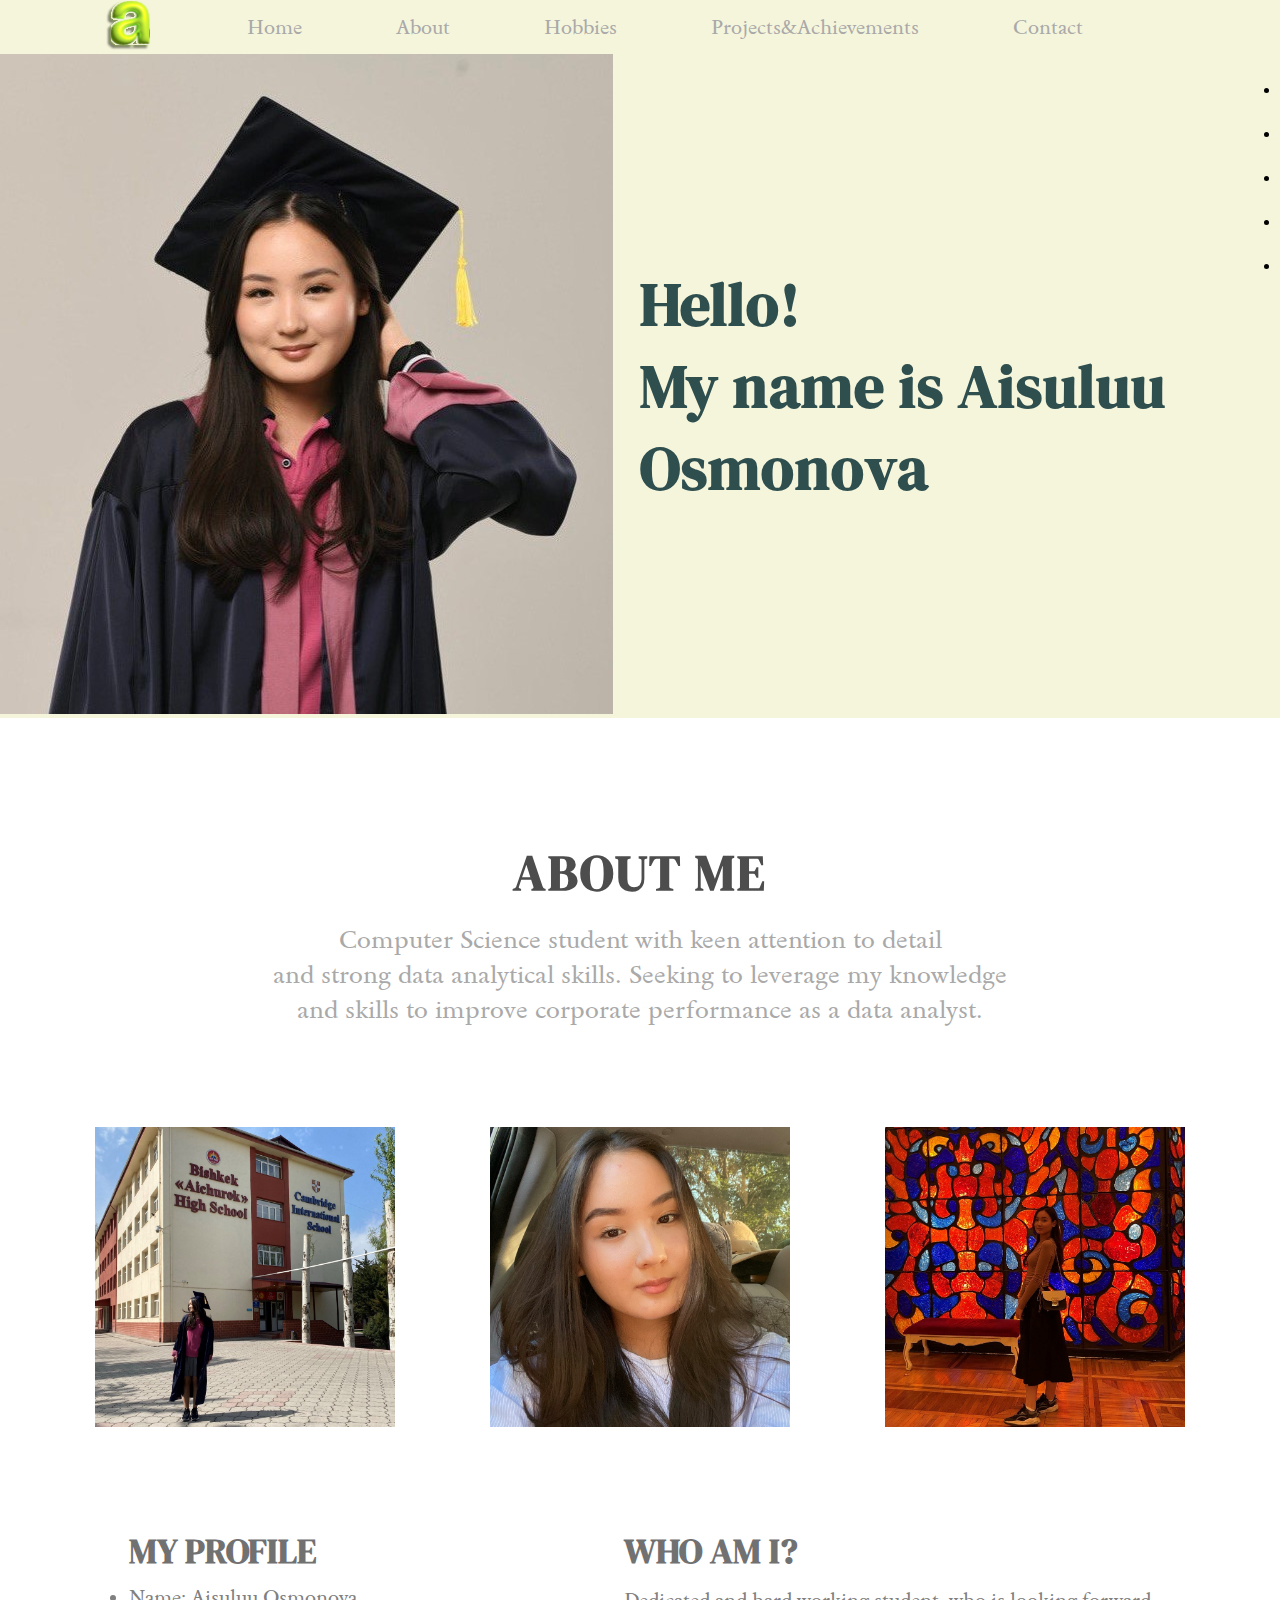
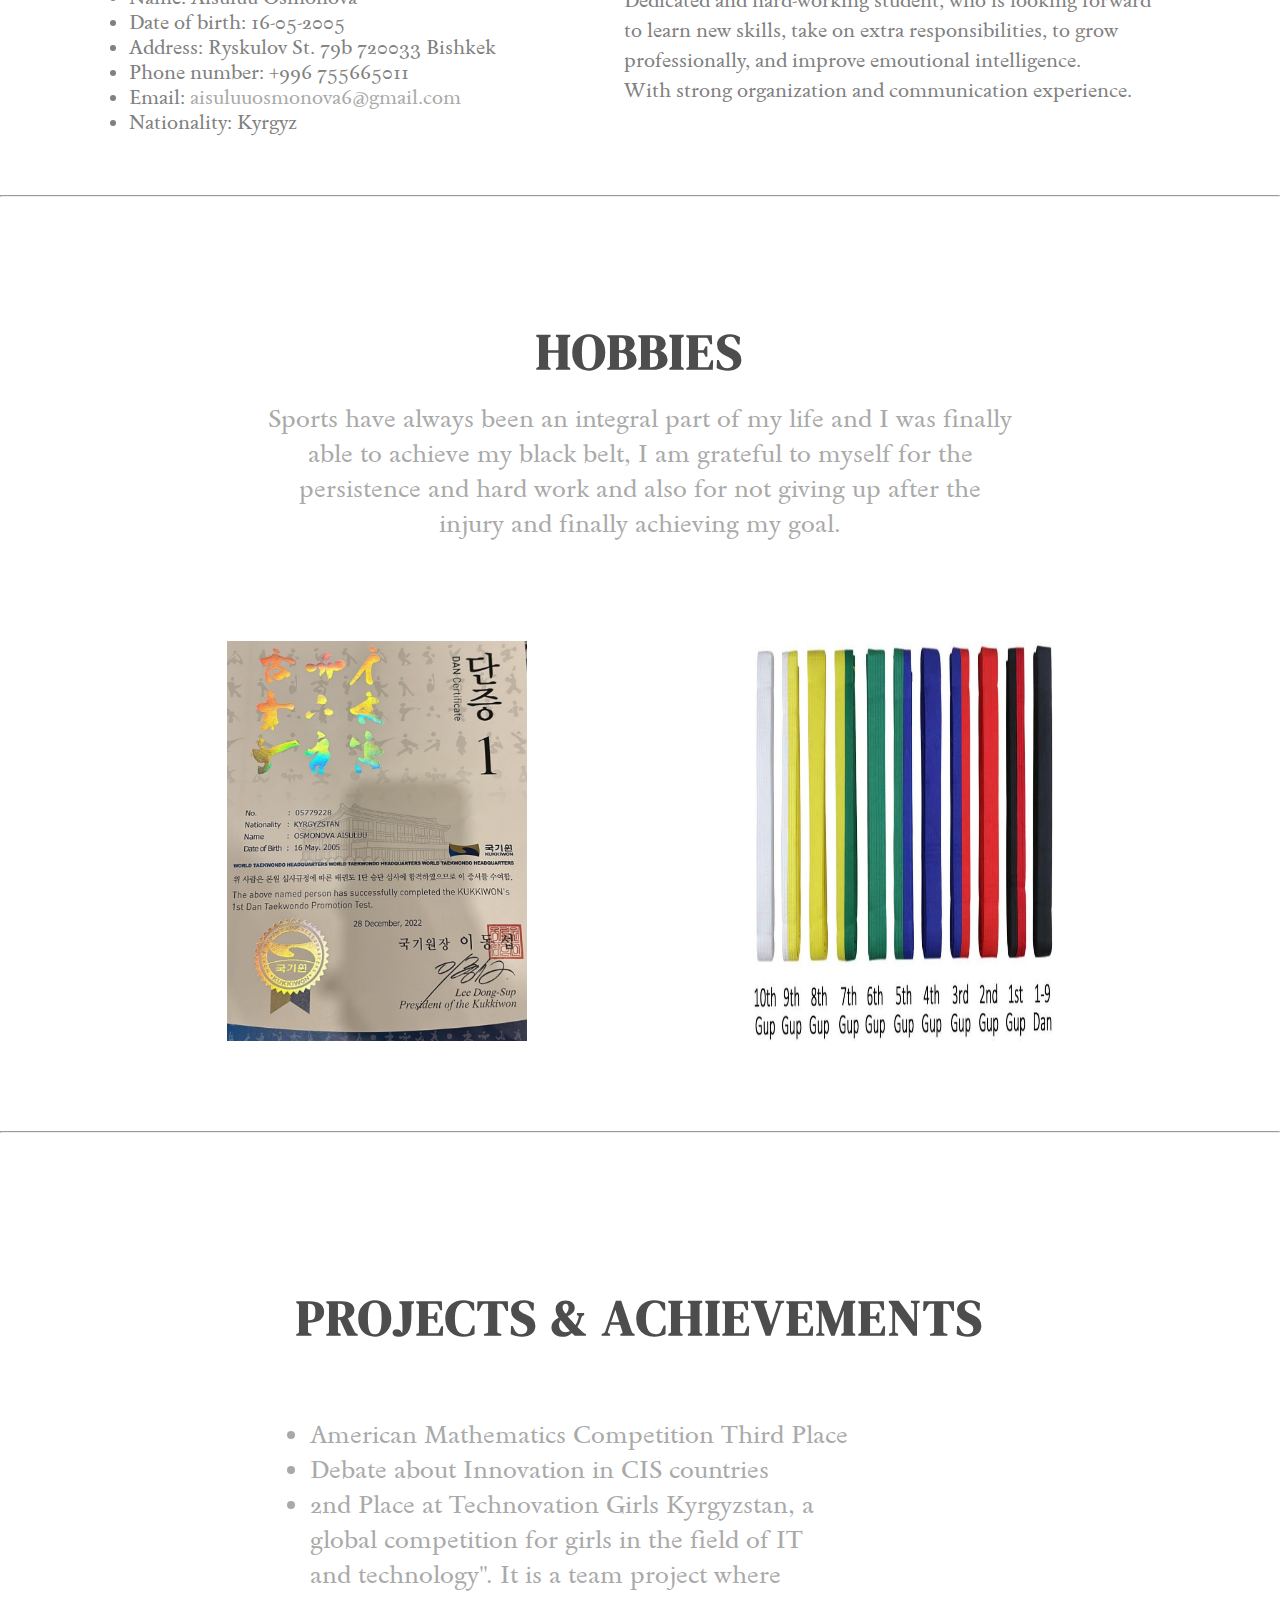
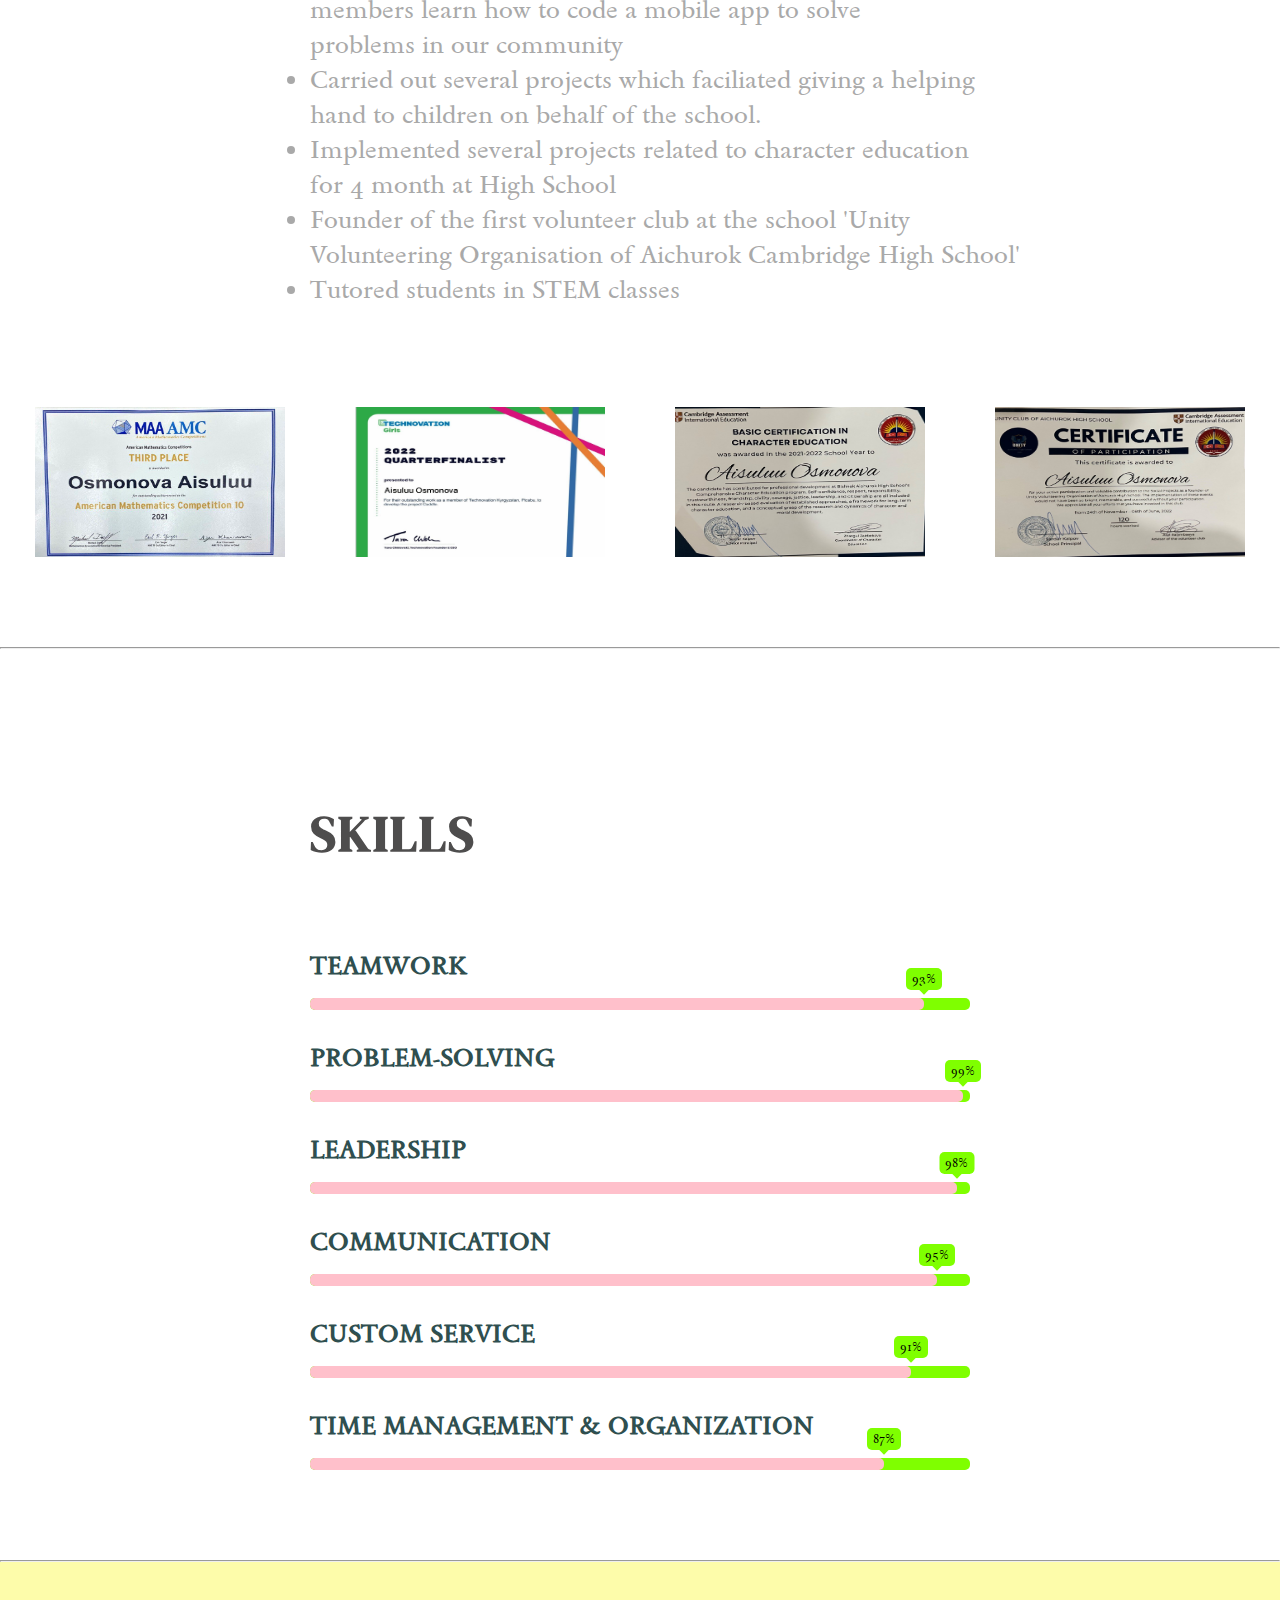
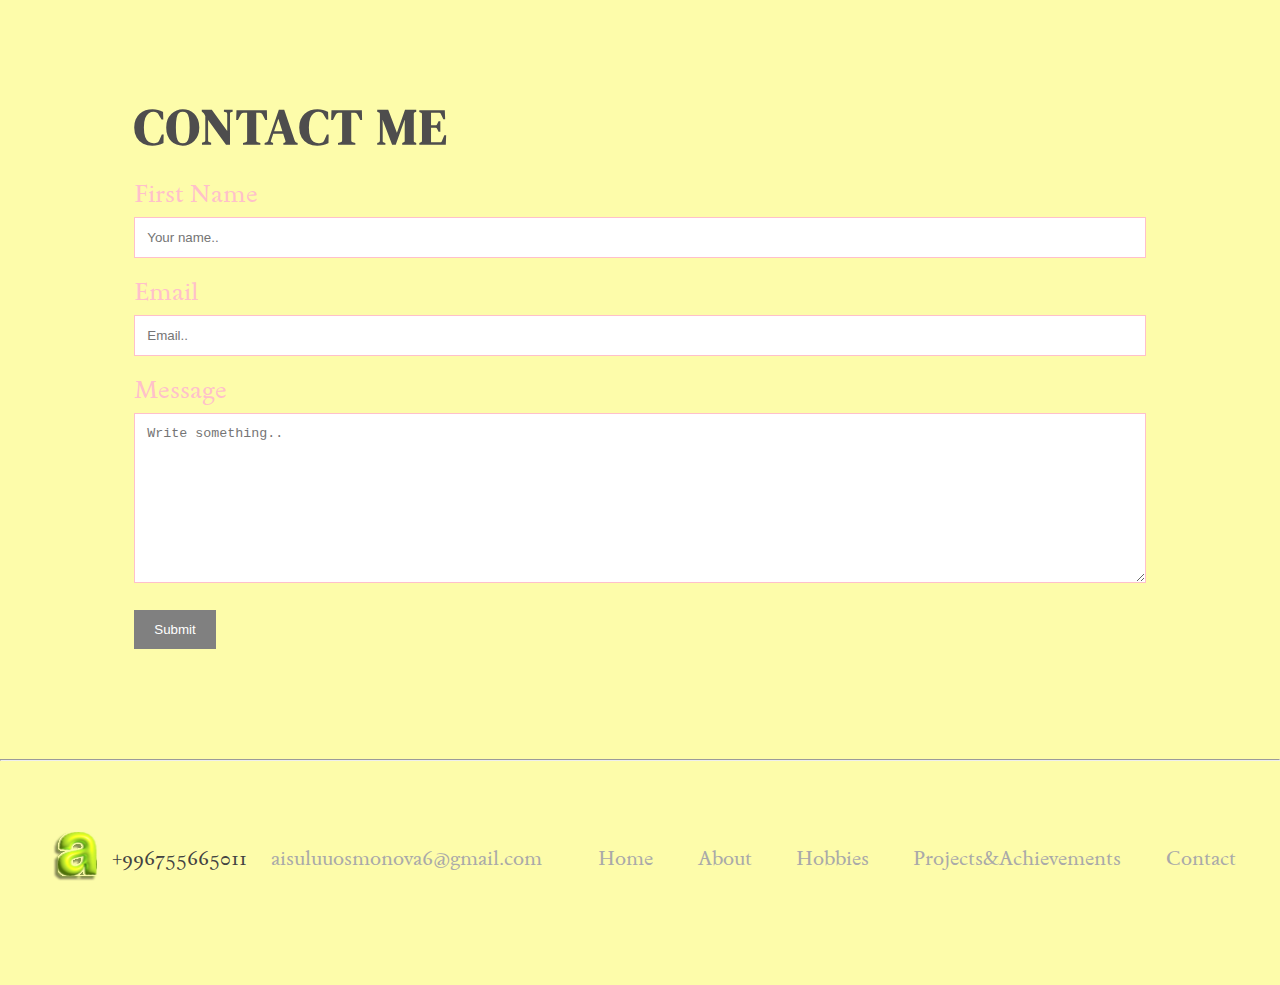
<file: index.html>
<!DOCTYPE html>
<html lang="en">
  <head>
    <meta charset="UTF-8" />
    <meta name="viewport" content="width=device-width, initial-scale=1.0" />
    <title>Resume</title>
    <link rel="stylesheet" href="./css/style.css" />
    <link rel="preconnect" href="https://fonts.googleapis.com" />
    <link rel="preconnect" href="https://fonts.gstatic.com" crossorigin />
    <link
      href="https://fonts.googleapis.com/css2?family=Poppins:ital,wght@0,100;0,200;0,300;0,400;0,500;0,600;0,700;0,800;0,900;1,100;1,200;1,300;1,400;1,500;1,600;1,700;1,800;1,900&family=Roboto:ital,wght@0,100;0,300;0,400;0,500;0,700;0,900;1,100;1,300;1,400;1,500;1,700;1,900&family=Sedan:ital@0;1&display=swap"
      rel="stylesheet"
    />
    <link rel="preconnect" href="https://fonts.googleapis.com" />
    <link rel="preconnect" href="https://fonts.gstatic.com" crossorigin />
    <link
      href="https://fonts.googleapis.com/css2?family=DM+Serif+Display:ital@0;1&family=Poppins:ital,wght@0,100;0,200;0,300;0,400;0,500;0,600;0,700;0,800;0,900;1,100;1,200;1,300;1,400;1,500;1,600;1,700;1,800;1,900&family=Roboto:ital,wght@0,100;0,300;0,400;0,500;0,700;0,900;1,100;1,300;1,400;1,500;1,700;1,900&family=Sedan:ital@0;1&display=swap"
      rel="stylesheet"
    />
    <link rel="preconnect" href="https://fonts.googleapis.com" />
    <link rel="preconnect" href="https://fonts.gstatic.com" crossorigin />
    <link
      href="https://fonts.googleapis.com/css2?family=DM+Serif+Display:ital@0;1&family=Permanent+Marker&family=Poppins:ital,wght@0,100;0,200;0,300;0,400;0,500;0,600;0,700;0,800;0,900;1,100;1,200;1,300;1,400;1,500;1,600;1,700;1,800;1,900&family=Roboto:ital,wght@0,100;0,300;0,400;0,500;0,700;0,900;1,100;1,300;1,400;1,500;1,700;1,900&family=Sedan:ital@0;1&display=swap"
      rel="stylesheet"
    />
  </head>
  <body>
    <!-- SIDEBAR START-->
    <div id="sidebar">
      <h2>Navigation</h2>
      <br />
      <ul>
        <li><a href="#section-2_about_info">About</a></li>
        <li><a href="#section-4_info">Hobbies</a></li>
        <li><a href="#section-5_projects_info">Projects&Achievements</a></li>
        <li><a href="#skills">Skills</a></li>
        <li><a href="#contact">Contact</a></li>
      </ul>
    </div>

    <!-- SIDEBAR FINISH-->
    <!-- HEADER START-->
    <div id="header_bg_color">
      <header>
        <nav>
          <div id="nav_inner">
            <img src="./img/icon.svg" alt="" />
          </div>
          <div class="nav_inner_list">
            <a href="#section-1_left">Home</a>
            <a href="#section-2_about_info">About</a>
            <a href="#section-4_info">Hobbies</a>
            <a href="about.html">Projects&Achievements</a>
            <a href="#contact">Contact</a>
          </div>
        </nav>
      </header>
      <!-- HEADER FINISH-->
      <!-- SECTION-1 START-->
      <content class="container">
        <div id="section-1_left">
          <img src="./img/section-1_left_img.jpg" alt="" />
        </div>
        <div class="section-1_right">
          <h1>
            Hello! <br />
            My name is Aisuluu Osmonova
          </h1>
        </div>
      </content>
    </div>
    <!-- SECTION-1 FINISH-->
    <!-- SECTION-2 START-->
    <content class="container_about">
      <div id="section-2_about_info">
        <h2>About me</h2>
        <p>
          Computer Science student with keen attention to detail <br />
          and strong data analytical skills. Seeking to leverage my knowledge
          <br />
          and skills to improve corporate performance as a data analyst.
        </p>
      </div>
      <div class="section-2_about_img">
        <img src="./img/section-2_img1.jpg" alt="" />
        <img src="./img/section-2_img2.jpg" alt="" />
        <img src="./img/section-2_img3.jpg" alt="" />
      </div>
    </content>
    <!-- SECTION-2 FINISH-->
    <!-- SECTION-3 START-->

    <content class="container_about_2">
      <div class="section-3_info_left">
        <h5>MY PROFILE</h5>
        <ul>
          <li>Name: Aisuluu Osmonova</li>
          <li>Date of birth: 16-05-2005</li>
          <li>Address: Ryskulov St. 79b 720033 Bishkek</li>
          <li>Phone number: +996 755665011</li>
          <li>
            Email:
            <a
              href="https://www.google.com/intl/ru/gmail/about/"
              target="_blank"
              >aisuluuosmonova6@gmail.com</a
            >
          </li>
          <li>Nationality: Kyrgyz</li>
        </ul>
      </div>
      <div class="section-3_info_right">
        <h5>WHO AM I?</h5>
        <p>
          Dedicated and hard-working student, who is looking forward <br />
          to learn new skills, take on extra responsibilities, to grow <br />
          professionally, and improve emoutional intelligence. <br />
          With strong organization and communication experience.
        </p>
      </div>
    </content>
    <hr />
    <!-- SECTION-3 FINISH-->
    <!-- SECTION-4 START-->
    <content class="container_hobbies">
      <div id="section-4_info">
        <h3>Hobbies</h3>
        <p>
          Sports have always been an integral part of my life and I was finally
          <br />
          able to achieve my black belt, I am grateful to myself for the <br />
          persistence and hard work and also for not giving up after the <br />
          injury and finally achieving my goal.
        </p>
      </div>
      <div class="section-4_hobbies_img">
        <img src="./img/ssection-4_img1.jpg" alt="" />
        <img src="./img/section-4_img.jpg" alt="" />
      </div>
    </content>
    <hr />
    <!-- SECTION-4 FINISH-->
    <!-- SECTION-5 START-->
    <content class="container_projects">
      <div id="section-5_projects_info">
        <h3>Projects & Achievements</h3>
        <ul>
          <li>American Mathematics Competition Third Place</li>
          <li>Debate about Innovation in CIS countries</li>
          <li>
            2nd Place at Technovation Girls Kyrgyzstan, a <br />
            global competition for girls in the field of IT <br />
            and technology". It is a team project where <br />
            members learn how to code a mobile app to solve <br />problems in
            our community
          </li>
          <li>
            Carried out several projects which faciliated giving a helping
            <br />
            hand to children on behalf of the school.
          </li>
          <li>
            Implemented several projects related to character education <br />
            for 4 month at High School
          </li>
          <li>
            Founder of the first volunteer club at the school 'Unity <br />
            Volunteering Organisation of Aichurok Cambridge High School'
          </li>
          <li>Tutored students in STEM classes</li>
        </ul>
      </div>
      <div class="section-5_projects_cert">
        <img src="./img/project_cert1.jpg" alt="" />
        <img src="./img/project_cert2.jpg" alt="" />
        <img src="./img/project_cert3.jpg" alt="" />
        <img src="./img/project_cert4.jpg" alt="" />
      </div>
    </content>
    <hr />
    <!-- SECTION-5 FINISH-->
    <!-- SECTION-6 START-->
    <content class="container_skills">
      <div id="skills">
        <h3>SKILLS</h3>
        <p>Teamwork</p>
        <div class="skill-bar">
          <div class="skill-percentage" a="93%" style="width: 93%"></div>
        </div>
        <p>Problem-solving</p>
        <div class="skill-bar">
          <div class="skill-percentage" a="99%" style="width: 99%"></div>
        </div>
        <p>Leadership</p>
        <div class="skill-bar">
          <div class="skill-percentage" a="98%" style="width: 98%"></div>
        </div>
        <p>Communication</p>
        <div class="skill-bar">
          <div class="skill-percentage" a="95%" style="width: 95%"></div>
        </div>
        <p>Custom service</p>
        <div class="skill-bar">
          <div class="skill-percentage" a="91%" style="width: 91%"></div>
        </div>
        <p>Time management & Organization</p>
        <div class="skill-bar">
          <div class="skill-percentage" a="87%" style="width: 87%"></div>
        </div>
      </div>
    </content>
    <hr />
    <!-- SECTION-6 FINISH-->
    <!-- SECTION-7 START-->
    <content class="container_contact">
      <div id="contact">
        <h2>CONTACT ME</h2>
        <div class="section-7_contact_info">
          <form action="/action_page.php">
            <label for="fname">First Name</label>
            <input
              type="text"
              id="fname"
              name="firstname"
              placeholder="Your name.."
            />
            <label for="lname">Email</label>
            <input
              type="text"
              id="lname"
              name="lastname"
              placeholder="Email.."
            />
            <label for="subject">Message</label>
            <textarea
              id="subject"
              name="subject"
              placeholder="Write something.."
              style="height: 170px"
            ></textarea>
            <input type="submit" value="Submit" />
          </form>
        </div>
      </div>
    </content>
    <hr />
    <!-- SECTION-7 FINISH-->
    <!-- FOOTER START-->
    <footer class="container_footer">
      <div class="footer_inner">
        <img src="./img/icon.svg" alt="" />
      </div>
      <div class="footer_inner_info">
        <div>+996755665011</div>
        <div>
          <a href="https://www.google.com/intl/ru/gmail/about/" target="_blank"
            >aisuluuosmonova6@gmail.com</a
          >
        </div>
      </div>
      <div class="footer_end">
        <a href="#section-1_left">Home</a>
        <a href="#section-2_about_info">About</a>
        <a href="#section-4_info">Hobbies</a>
        <a href="#section-5_projects_info">Projects&Achievements</a>
        <a href="#contact">Contact</a>
      </div>
    </footer>
    <!-- FOOTER FINISH-->
  </body>
</html>
</file>
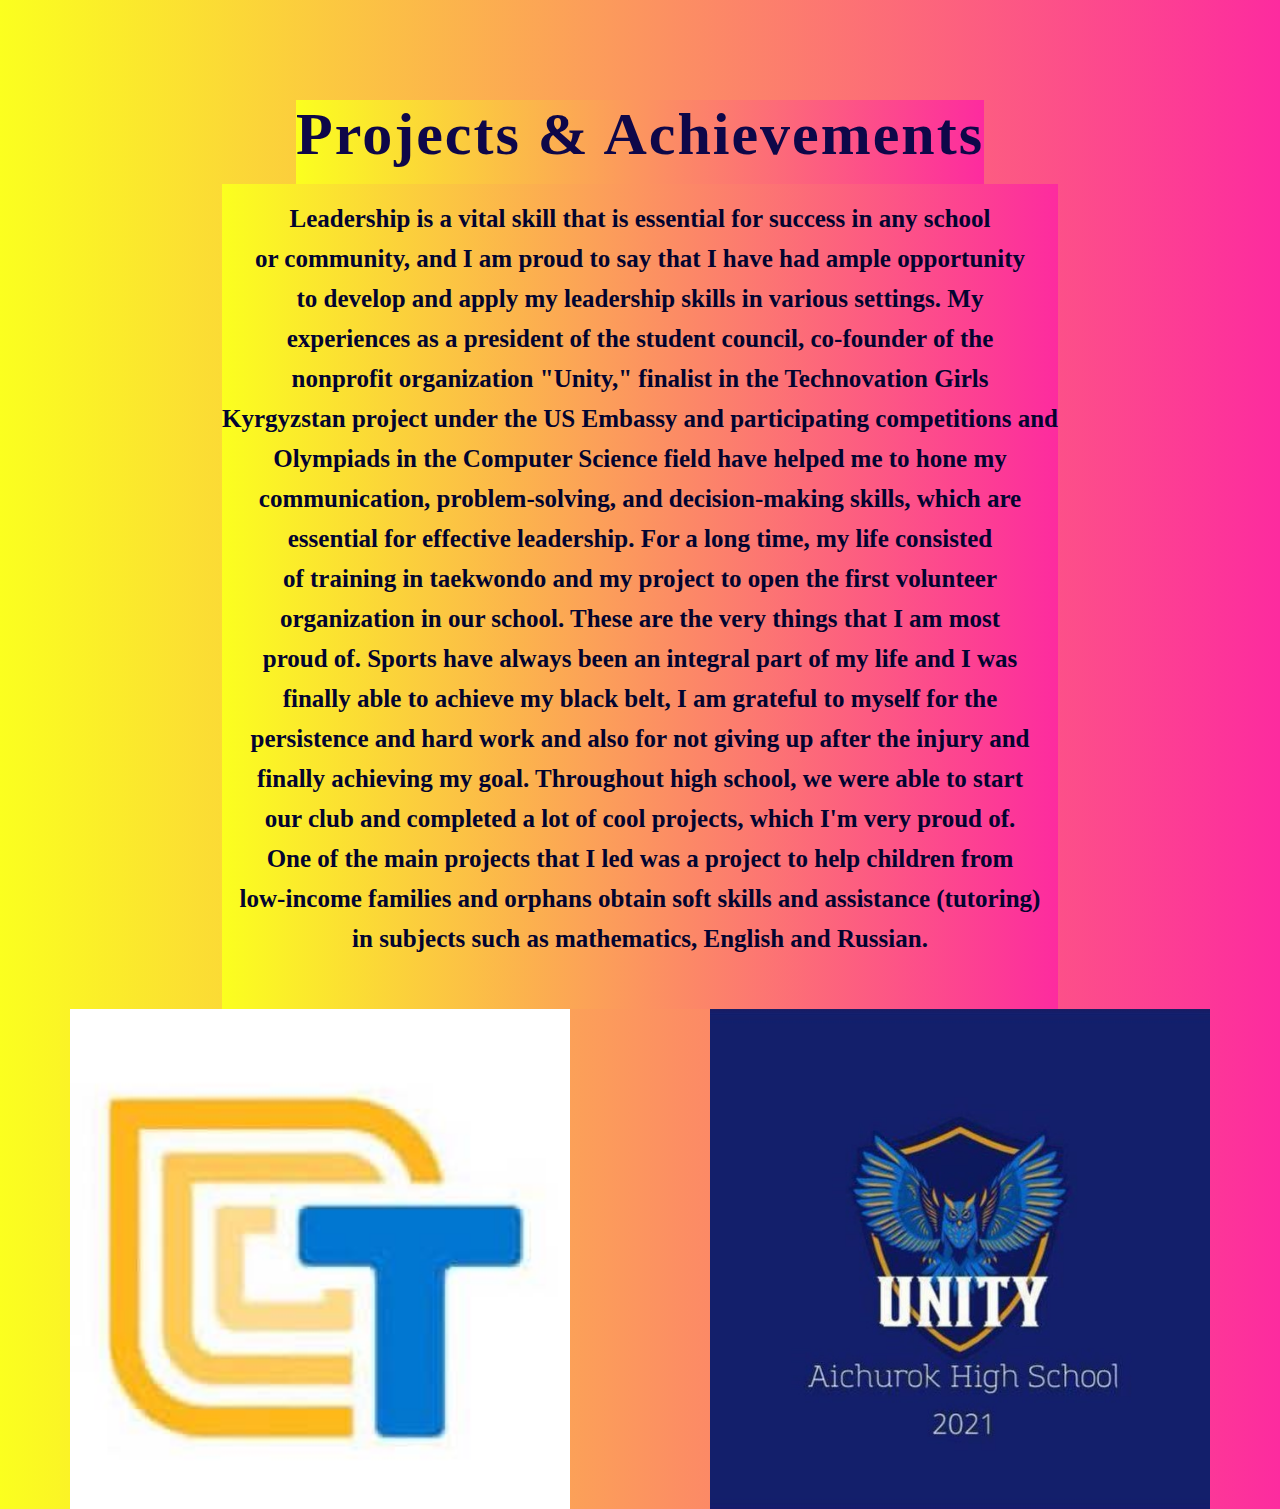
<file: about.html>
<!DOCTYPE html>
<html lang="en">
  <head>
    <meta charset="UTF-8" />
    <meta name="viewport" content="width=device-width, initial-scale=1.0" />
    <title>Document</title>
    <link rel="stylesheet" href="./css2/style.css" />
  </head>
  <body>
    <div class="info">
      <h2>Projects & Achievements</h2>
      <p>
        Leadership is a vital skill that is essential for success in any school
        <br />
        or community, and I am proud to say that I have had ample opportunity
        <br />
        to develop and apply my leadership skills in various settings. My <br />
        experiences as a president of the student council, co-founder of the
        <br />
        nonprofit organization "Unity," finalist in the Technovation Girls
        <br />
        Kyrgyzstan project under the US Embassy and participating competitions
        and
        <br />
        Olympiads in the Computer Science field have helped me to hone my
        <br />communication, problem-solving, and decision-making skills, which
        are <br />
        essential for effective leadership. For a long time, my life consisted
        <br />
        of training in taekwondo and my project to open the first volunteer
        <br />
        organization in our school. These are the very things that I am most
        <br />
        proud of. Sports have always been an integral part of my life and I was
        <br />
        finally able to achieve my black belt, I am grateful to myself for the
        <br />
        persistence and hard work and also for not giving up after the injury
        and
        <br />
        finally achieving my goal. Throughout high school, we were able to start
        <br />
        our club and completed a lot of cool projects, which I'm very proud of.
        <br />
        One of the main projects that I led was a project to help children from
        <br />
        low-income families and orphans obtain soft skills and assistance
        (tutoring) <br />
        in subjects such as mathematics, English and Russian.
      </p>
    </div>
    <div class="info_img">
      <img src="./img/about_img1.jpg" alt="" />
      <img src="./img/about_img2.jpg" alt="" />
    </div>
  </body>
</html>
</file>
<file: css/style.css>
* {
  margin: 0;
  padding: 0;
  box-sizing: border-box;
}
/*SIDEBAR START*/
#sidebar {
  position: fixed;
  top: 0;
  right: -250px; /* начальное положение сайдбара за пределами экрана */
  width: 250px;
  height: 100%;
  background-color: rgb(255, 204, 211);
  transition: right 0.3s ease; /* анимация при открытии/закрытии */
  z-index: 9999; /* чтобы сайдбар был поверх остального содержимого */
}
#sidebar h2 {
  font-family: Dm Serif Display;
  font-size: 35px;
  text-align: center;
  color: gray;
}
#sidebar ul li a {
  /* Стили для ссылок в навигации */
  color: gray; /* Цвет ссылок */
  display: block; /* Располагать ссылки на отдельных строках */
  padding: 10px 15px; /* Отступы вокруг текста ссылок */
  font-family: Sedan;
  font-size: 20px;
  font-weight: 500;
}
#sidebar:hover {
  color: chartreuse;
  right: 0; /* открытие сайдбара при наведении */
}
/*SIDEBAR FINISH*/
/*HEADER START*/
#header_bg_color {
  width: 100%;
  background-color: beige;
}
nav {
  width: 100%;
  display: flex;
  justify-content: center;
}

.nav_inner_list {
  width: 80%;
  display: flex;
  justify-content: space-evenly;
  align-items: center;
  font-family: Sedan;
  color: rgb(66, 66, 66);
  font-size: 20px;
  font-weight: 300;
}
a {
  text-decoration: none;
  color: darkgray;
}
a:hover {
  color: chartreuse;
  text-decoration: underline;
}
#nav_inner img {
  width: 50px;
  height: 50px;
}
/*HEADER FINISH*/
/*SECTION-1 START*/
.container {
  width: 100%;
  display: flex;
  justify-content: center;
}
#section-1_left {
  width: 50%;
}
.section-1_right {
  width: 50%;
  display: flex;
  justify-content: center;
  align-items: center;
}
.section-1_right h1 {
  font-family: Dm Serif Display;
  font-size: 60px;
  font-weight: 700;
  letter-spacing: 1px;
  color: darkslategrey;
}
/*SECTION-1 FINISH*/
/*SECTION-2 START*/
.container_about {
  width: 100%;
  height: 40%;
  flex-direction: column;
  display: flex;
  justify-content: center;
  align-items: center;
}
#section-2_about_info {
  margin-top: 120px;
  margin-bottom: 100px;
  text-align: center;
}
#section-2_about_info h2 {
  font-family: Dm Serif Display;
  font-size: 50px;
  font-weight: 600;
  color: rgb(78, 77, 77);
  letter-spacing: 2px;
  text-transform: uppercase;
}
#section-2_about_info p {
  padding-top: 15px;
  font-family: Sedan;
  font-size: 25px;
  font-weight: 500;
  color: darkgray;
  line-height: 35px;
}
.section-2_about_img {
  width: 100%;
  display: flex;
  justify-content: space-evenly;
}
.section-2_about_img img {
  width: 300px;
  height: 300px;
}
/*SECTION-2 FINISH*/
/*SECTION-3 START*/
.container_about_2 {
  width: 100%;
  display: flex;
  justify-content: space-evenly;
  margin-top: 100px;
  align-items: start;
}
.section-3_info_left h5 {
  font-family: Dm Serif Display;
  font-size: 35px;
  font-weight: 600;
  color: rgb(114, 113, 113);
}
.section-3_info_left ul {
  font-family: Sedan;
  font-size: 20px;
  font-weight: 300;
  color: gray;
  padding-top: 10px;
  line-height: 25px;
}
.section-3_info_right h5 {
  font-family: Dm Serif Display;
  font-size: 35px;
  font-weight: 600;
  color: rgb(114, 113, 113);
}
.section-3_info_right p {
  font-family: Sedan;
  font-size: 20px;
  font-weight: 300;
  color: gray;
  padding-top: 10px;
  line-height: 30px;
  margin-bottom: 90px;
}

/*SECTION-3 FINISH*/
/*SECTION-4 START*/
.container_hobbies {
  width: 100%;
  height: 40%;
  flex-direction: column;
  display: flex;
  justify-content: center;
  align-items: center;
}
#section-4_info {
  margin-top: 120px;
  margin-bottom: 100px;
  text-align: center;
}
#section-4_info h3 {
  font-family: Dm Serif Display;
  font-size: 50px;
  font-weight: 600;
  color: rgb(78, 77, 77);
  letter-spacing: 2px;
  text-transform: uppercase;
}
#section-4_info p {
  padding-top: 15px;
  font-family: Sedan;
  font-size: 25px;
  font-weight: 500;
  color: darkgray;
  line-height: 35px;
}
.section-4_hobbies_img {
  width: 100%;
  display: flex;
  justify-content: space-evenly;
}
.section-4_hobbies_img img {
  width: 300px;
  height: 400px;
  margin-bottom: 90px;
}
/*SECTION-4 FINISH*/
/*SECTION-5 START*/
.container_projects {
  width: 100%;
  display: flex;
  flex-direction: column;
  justify-content: center;
  align-items: center;
}
#section-5_projects_info {
  margin-top: 150px;
  margin-bottom: 100px;
  text-align: center;
}
#section-5_projects_info h3 {
  font-family: Dm Serif Display;
  font-size: 50px;
  font-weight: 600;
  color: rgb(78, 77, 77);
  letter-spacing: 2px;
  text-transform: uppercase;
  padding-bottom: 50px;
}
#section-5_projects_info ul {
  padding-top: 15px;
  padding-left: 50px;
  font-family: Sedan;
  font-size: 25px;
  font-weight: 500;
  color: darkgray;
  line-height: 35px;
  text-align: start;
}
.section-5_projects_cert {
  display: flex;
  width: 100%;
  justify-content: space-around;
}
.section-5_projects_cert img {
  width: 250px;
  height: 150px;
  margin-bottom: 90px;
}
/*SECTION-5 FINISH*/
/*SECTION-6 START*/
.container_skills {
  width: 100%;
  display: flex;
  justify-content: center;
}
#skills {
  width: 100%;
  width: 700px;
  margin-top: 150px;
  padding: 0 20px;
  margin-bottom: 90px;
}
#skills h3 {
  font-family: Dm Serif Display;
  font-size: 50px;
  font-weight: 600;
  color: rgb(78, 77, 77);
  letter-spacing: 2px;
  text-transform: uppercase;
  padding-bottom: 50px;
}
#skills p {
  line-height: 35px;
  padding-top: 15px;
  color: darkslategrey;
  font-family: Sedan;
  font-size: 25px;
  font-weight: 600;
  text-transform: uppercase;
  margin: 15px 0;
}
.skill-bar {
  height: 12px;
  background: chartreuse;
  border-radius: 5px;
}
.skill-percentage {
  height: 12px;
  background: pink;
  border-radius: 5px;
  position: relative;
}
.skill-percentage::before {
  content: attr(a);
  position: absolute;
  background: chartreuse;
  padding: 4px 6px;
  font-size: 12px;
  font-family: Sedan;
  font-weight: 500;
  border-radius: 5px;
  top: -30px;
  right: 0;
  transform: translateX(50%);
}
.skill-percentage::after {
  content: "";
  position: absolute;
  width: 8px;
  height: 8px;
  background: chartreuse;
  top: -13px;
  right: 0;
  transform: translateX(50%) rotate(45deg);
}
/*SECTION-6 FINISH*/
/*SECTION-7 START*/
/* Style inputs */
input[type="text"],
select,
textarea {
  width: 100%;
  padding: 12px;
  border: 1px solid pink;
  margin-top: 6px;
  margin-bottom: 16px;
  resize: vertical;
}

input[type="submit"] {
  background-color: gray;
  color: white;
  padding: 12px 20px;
  border: none;
  cursor: pointer;
}

input[type="submit"]:hover {
  background-color: pink;
}
.container_contact {
  background-color: rgb(253, 252, 170);
  padding: 10px;
  display: flex;
  justify-content: center;
  align-items: center;
  width: 100%;
}
#contact {
  margin-top: 120px;
  margin-bottom: 100px;
  text-align: start;
}
#contact h2 {
  font-family: Dm Serif Display;
  font-size: 50px;
  font-weight: 600;
  color: rgb(78, 77, 77);
  letter-spacing: 2px;
  text-transform: uppercase;
}
.section-7_contact_info {
  padding-top: 15px;
  font-family: Sedan;
  font-size: 25px;
  font-weight: 500;
  color: pink;
  line-height: 35px;
}
/*SECTION-7 FINISH*/
/*FOOTER START*/
.footer_inner img {
  width: 50px;
  height: 50px;
}
.container_footer {
  background-color: rgb(253, 252, 170);
  padding-top: 70px;
  padding-left: 50px;
  display: flex;
  justify-content: space-between;
  align-items: center;
  padding-bottom: 100px;
}
.footer_inner_info {
  font-family: Sedan;
  color: rgb(66, 66, 66);
  font-size: 20px;
  font-weight: 300;
  display: flex;
  width: 50%;
  justify-content: space-around;
}
.footer_end {
  width: 80%;
  display: flex;
  justify-content: space-evenly;
  align-items: center;
  font-family: Sedan;
  color: rgb(66, 66, 66);
  font-size: 20px;
  font-weight: 300;
}
/*FOOTER FINISH*/

@media all and (max-width: 1024px) {
  .container {
    width: 1024px;
  }
  .section-1_right h1 {
    font-size: 40px;
  }
  #section-1_left img {
    width: 50%;
  }
  nav {
    width: 1024px;
  }
  .section-5_projects_cert img {
    width: 200px;
    height: 100px;
    margin-bottom: 90px;
  }
  .footer_end {
    font-size: 15px;
  }
  .footer_inner_info {
    font-size: 15px;
  }
}
@media all and (max-width: 768px) {
  content.container {
    width: 100%;
  }
  #section-1_left {
    width: 380px;
  }
  #section-1_right {
    width: 380px;
    font-size: 50px;
  }
  nav {
    width: 768px;
  }
  .section-2_about_img img {
    width: 200px;
    height: 200px;
  }
}
</file>
<file: css2/style.css>
* {
  margin: 0;
  padding: 0;
  box-sizing: border-box;
  background: linear-gradient(to right, #fbff1f, #fd2b9f);
}

.info {
  display: flex;
  flex-direction: column;
  align-items: center;
  width: 100%;
  margin-top: 100px;
}
.info h2 {
  font-family: Dm Serif Display;
  font-size: 60px;
  text-align: center;
  color: rgb(14, 7, 73);
  letter-spacing: 2px;
  padding-bottom: 15px;
}
.info p {
  padding-top: 15px;
  font-family: Sedan;
  font-size: 25px;
  font-weight: 700;
  color: rgb(3, 4, 48);
  line-height: 40px;
  text-align: center;
  padding-bottom: 50px;
}
.info_img {
  width: 100%;
  display: flex;
  justify-content: space-around;
}
.info_img img {
  width: 500px;
  height: 500px;
}
</file>
